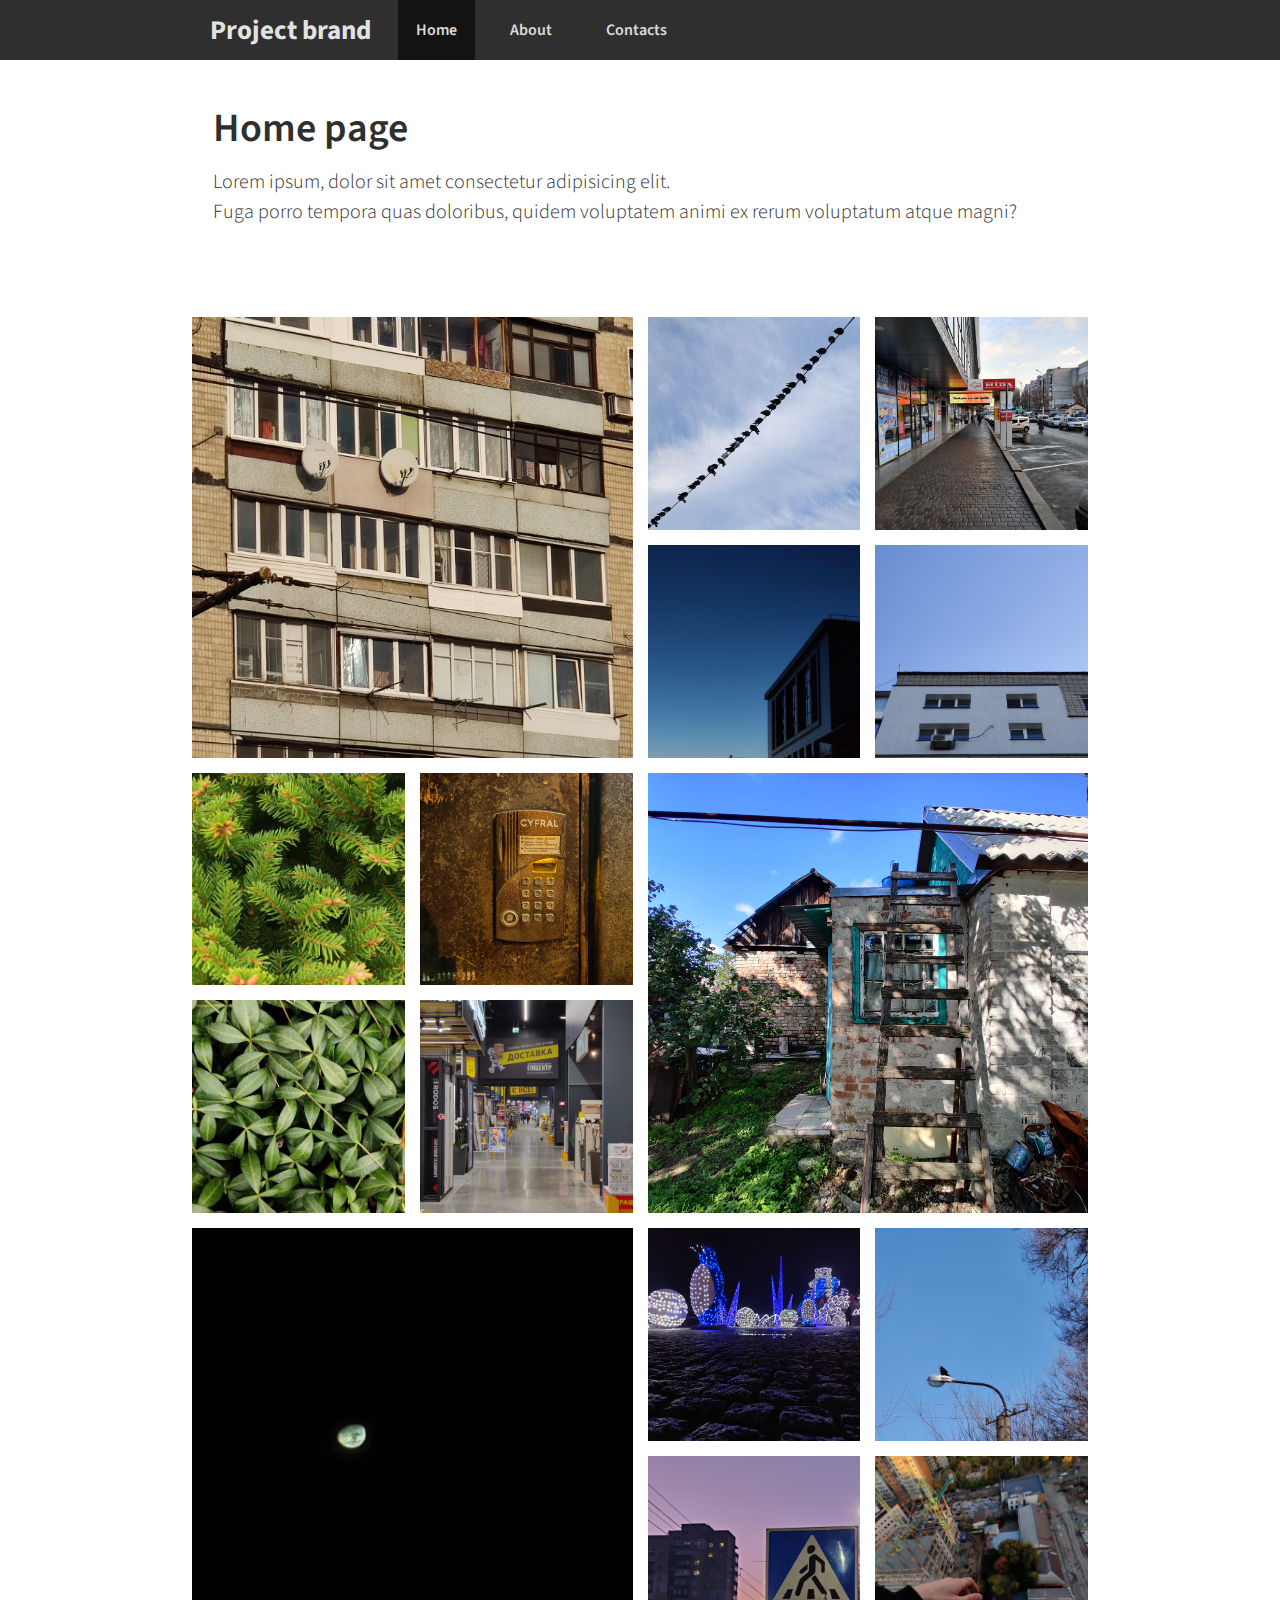
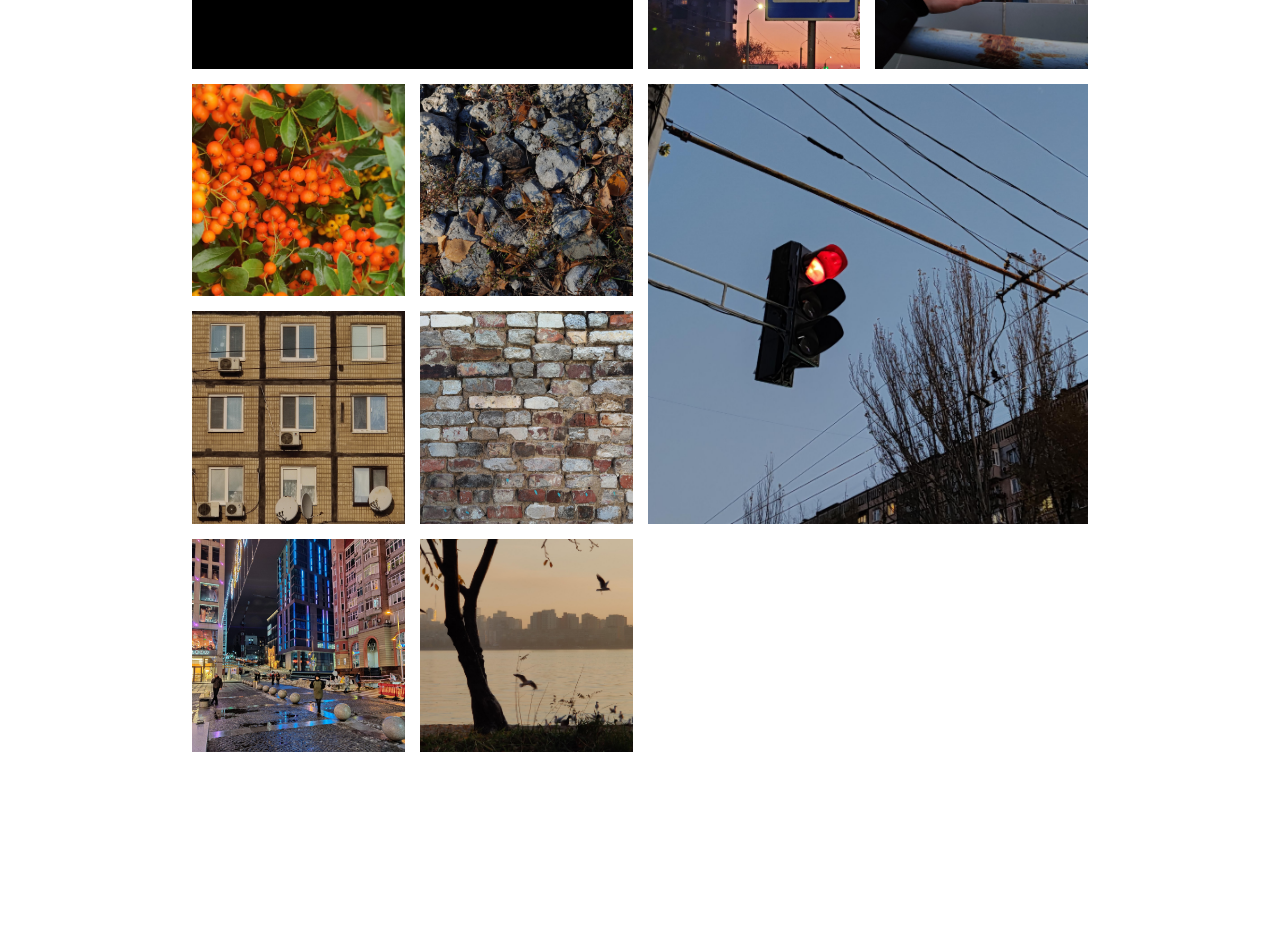
<file: index.html>
<!DOCTYPE html><html lang="en"><head><meta charset="UTF-8"><meta http-equiv="X-UA-Compatible" content="IE=edge"><meta name="viewport" content="width=device-width,initial-scale=1"><link rel="preconnect" href="https://fonts.googleapis.com"><link rel="preconnect" href="https://fonts.gstatic.com" crossorigin><link href="https://fonts.googleapis.com/css2?family=Merriweather:ital,wght@1,300&family=Source+Sans+Pro&display=swap" rel="stylesheet"><link rel="stylesheet" href="css/style.min.css"><title>Grid</title></head><body><nav class="navbar"><div class="container"><ul class="navbar__menu"><div class="navbar__flag-button"><span class="navbar__line"></span> <span class="navbar__line"></span> <span class="navbar__line"></span></div><li class="navbar__brand"><a class="navbar__link" href="index.html">Project brand</a></li><li class="navbar__element element--active"><a class="navbar__link" href="#">Home</a></li><li class="navbar__element"><a class="navbar__link" href="about.html">About</a></li><li class="navbar__element"><a class="navbar__link" href="contacts.html">Contacts</a></li></ul></div></nav><section class="promo"><div class="container"><h1 class="promo__title">Home page</h1><p class="promo__descr">Lorem ipsum, dolor sit amet consectetur adipisicing elit.<br>Fuga porro tempora quas doloribus, quidem voluptatem animi ex rerum voluptatum atque magni?</p></div></section><section class="gallery"><div class="container"><div class="gallery__grid-container"><div class="gallery__grid-item" id="balcons"><img src="img/balcons.jpg" alt="gallery" class="gallery__image"></div><div class="gallery__grid-item"><img src="img/birds.jpg" alt="gallery" class="gallery__image"></div><div class="gallery__grid-item"><img src="img/city.jpg" alt="gallery" class="gallery__image"></div><div class="gallery__grid-item"><img src="img/cold-sky.jpg" alt="gallery" class="gallery__image"></div><div class="gallery__grid-item"><img src="img/conditioner.jpg" alt="gallery" class="gallery__image"></div><div class="gallery__grid-item"><img src="img/fir-tree.jpg" alt="gallery" class="gallery__image"></div><div class="gallery__grid-item"><img src="img/intercom.jpg" alt="gallery" class="gallery__image"></div><div class="gallery__grid-item" id="ladder"><img src="img/ladder.jpg" alt="gallery" class="gallery__image"></div><div class="gallery__grid-item"><img src="img/leaves.jpg" alt="gallery" class="gallery__image"></div><div class="gallery__grid-item"><img src="img/mall.jpg" alt="gallery" class="gallery__image"></div><div class="gallery__grid-item" id="moon"><img src="img/moon.jpg" alt="gallery" class="gallery__image"></div><div class="gallery__grid-item"><img src="img/pinguins.jpg" alt="gallery" class="gallery__image"></div><div class="gallery__grid-item"><img src="img/raven.jpg" alt="gallery" class="gallery__image"></div><div class="gallery__grid-item"><img src="img/road-sign.jpg" alt="gallery" class="gallery__image"></div><div class="gallery__grid-item" id="roof"><img src="img/roof.jpg" alt="gallery" class="gallery__image"></div><div class="gallery__grid-item"><img src="img/rowan.jpg" alt="gallery" class="gallery__image"></div><div class="gallery__grid-item"><img src="img/stones.jpg" alt="gallery" class="gallery__image"></div><div class="gallery__grid-item" id="traffic-light"><img src="img/traffic-light.jpg" alt="gallery" class="gallery__image"></div><div class="gallery__grid-item"><img src="img/windows.jpg" alt="gallery" class="gallery__image"></div><div class="gallery__grid-item"><img src="img/bricks.jpg" alt="gallery" class="gallery__image"></div><div class="gallery__grid-item"><img src="img/center.jpg" alt="gallery" class="gallery__image"></div><div class="gallery__grid-item" id="beach"><img src="img/beach.jpg" alt="gallery" class="gallery__image"></div></div></div></section><script src="js/script.js"></script></body></html>
</file>
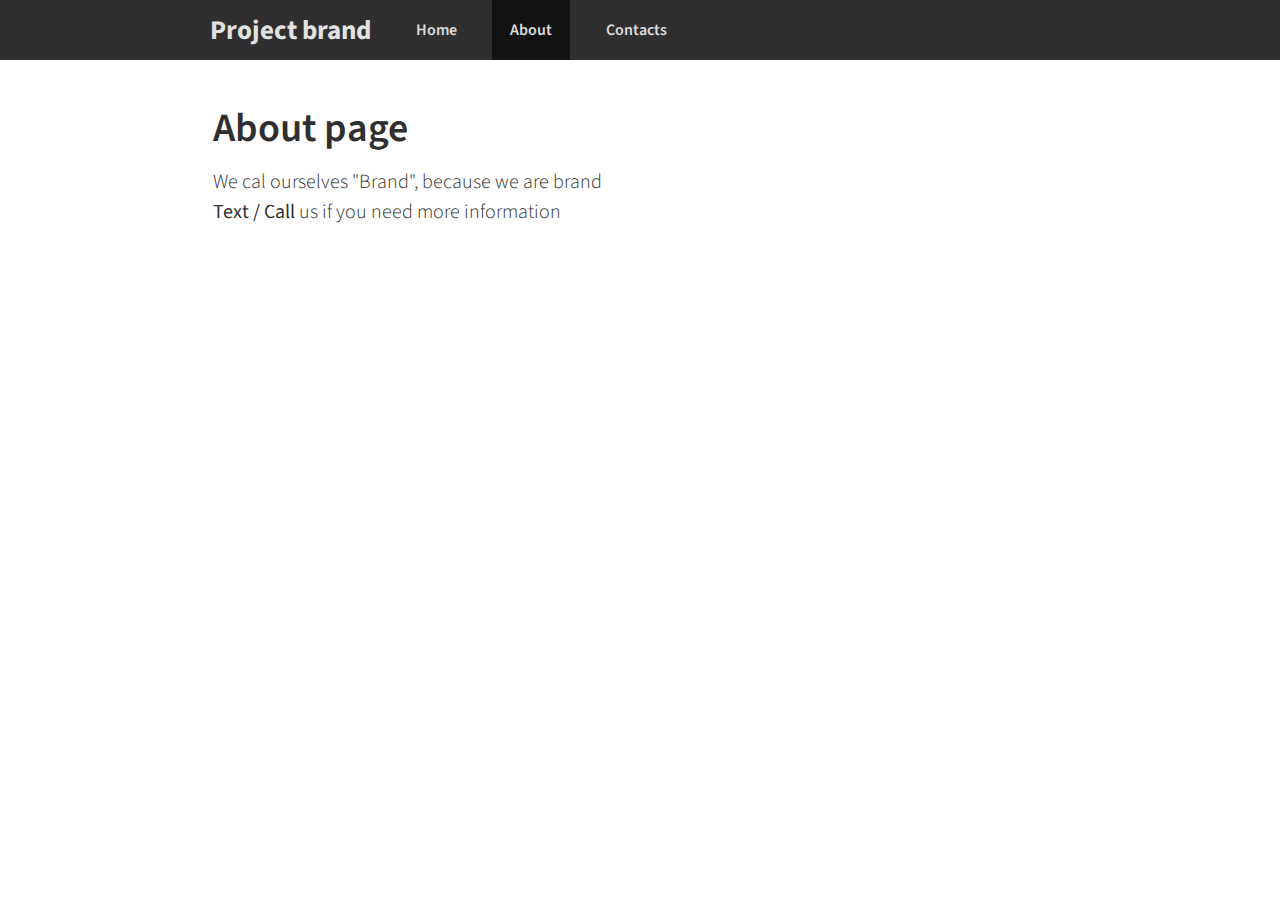
<file: about.html>
<!DOCTYPE html><html lang="en"><head><meta charset="UTF-8"><meta http-equiv="X-UA-Compatible" content="IE=edge"><meta name="viewport" content="width=device-width,initial-scale=1"><link rel="preconnect" href="https://fonts.googleapis.com"><link rel="preconnect" href="https://fonts.gstatic.com" crossorigin><link href="https://fonts.googleapis.com/css2?family=Merriweather:ital,wght@1,300&family=Source+Sans+Pro&display=swap" rel="stylesheet"><link rel="stylesheet" href="css/style.min.css"><title>Grid</title></head><body><nav class="navbar"><div class="container"><ul class="navbar__menu"><div class="navbar__flag-button"><span class="navbar__line"></span> <span class="navbar__line"></span> <span class="navbar__line"></span></div><li class="navbar__brand"><a class="navbar__link" href="index.html">Project brand</a></li><li class="navbar__element"><a class="navbar__link" href="index.html">Home</a></li><li class="navbar__element element--active"><a class="navbar__link" href="#">About</a></li><li class="navbar__element"><a class="navbar__link" href="contacts.html">Contacts</a></li></ul></div></nav><section class="promo"><div class="container"><h1 class="promo__title">About page</h1><p class="promo__descr">We cal ourselves "Brand", because we are brand<br><b>Text / Call </b>us if you need more information</p></div></section><script src="js/script.js"></script></body></html>
</file>
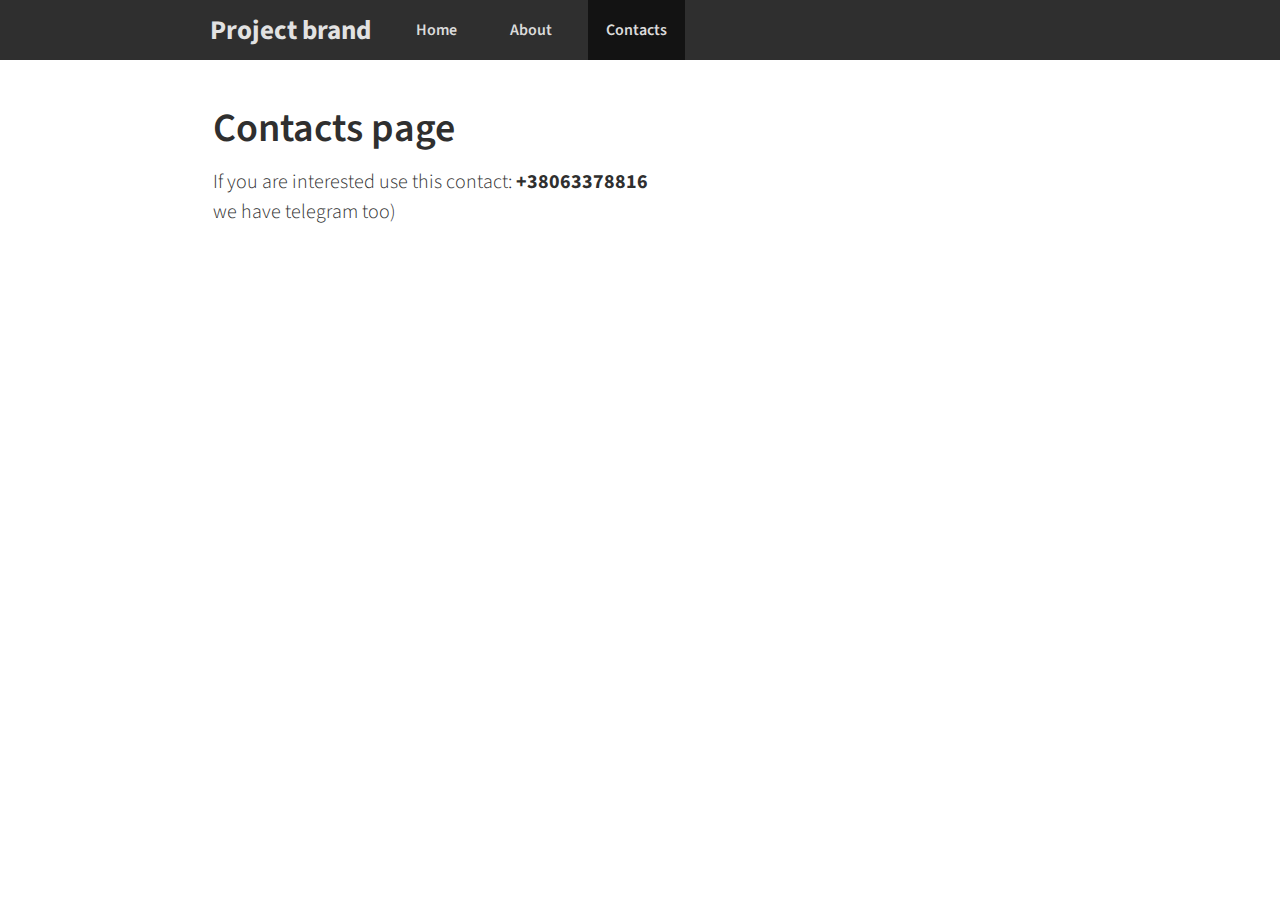
<file: contacts.html>
<!DOCTYPE html><html lang="en"><head><meta charset="UTF-8"><meta http-equiv="X-UA-Compatible" content="IE=edge"><meta name="viewport" content="width=device-width,initial-scale=1"><link rel="preconnect" href="https://fonts.googleapis.com"><link rel="preconnect" href="https://fonts.gstatic.com" crossorigin><link href="https://fonts.googleapis.com/css2?family=Merriweather:ital,wght@1,300&family=Source+Sans+Pro&display=swap" rel="stylesheet"><link rel="stylesheet" href="css/style.min.css"><title>Grid</title></head><body><nav class="navbar"><div class="container"><ul class="navbar__menu"><div class="navbar__flag-button"><span class="navbar__line"></span> <span class="navbar__line"></span> <span class="navbar__line"></span></div><li class="navbar__brand"><a class="navbar__link" href="index.html">Project brand</a></li><li class="navbar__element"><a class="navbar__link" href="index.html">Home</a></li><li class="navbar__element"><a class="navbar__link" href="about.html">About</a></li><li class="navbar__element element--active"><a class="navbar__link" href="#">Contacts</a></li></ul></div></nav><section class="promo"><div class="container"><h1 class="promo__title">Contacts page</h1><p class="promo__descr">If you are interested use this contact: <a class="promo__phone" href="tel:+38063378816">+38063378816</a><br>we have telegram too)</p></div></section><script src="js/script.js"></script></body></html>
</file>
<file: css/style.min.css>
*{box-sizing:border-box;margin:0;font-family:Merriweather,serif;font-family:"Source Sans Pro",sans-serif}.container{height:100%;padding:0 15%}.navbar{display:block;width:100%;height:60px;background-color:#2f2f2f}.navbar__flag-button{display:none}.navbar__menu{list-style-type:none;height:100%;display:flex;flex-direction:row;justify-content:flex-start;align-items:center;padding:0}.navbar__element{display:flex;align-items:center;height:100%;margin:0 1%;padding:0 2%;cursor:pointer}.navbar .element--active{background-color:#131313}.navbar__brand{padding:0 2%;position:relative}.navbar__brand .navbar__link{line-height:1;font-size:27px;font-weight:700;color:#e2e2e2;cursor:pointer}.navbar__brand .navbar__link:hover{color:#ececec}.navbar__link{color:#dbdbdb;font-size:16px;text-decoration:none;font-weight:600;height:100%;display:flex;align-items:center}.navbar__link:hover{color:#fff}.promo{padding:40px 30px}.promo__title{font-size:40px;font-weight:600;color:#2f2f2f;margin-bottom:10px}.promo__descr{font-size:20px;font-weight:300;line-height:30px;color:#2f2f2f}.promo__phone{text-decoration:none;color:#2f2f2f;font-weight:700}.promo__phone:hover{text-decoration:underline}.gallery{padding:50px 0 200px}.gallery .container{padding:0 15%}.gallery__grid-container{display:grid;gap:15px;grid-template-columns:repeat(4,minmax(50px,250px));justify-content:center}.gallery__grid-item{display:block;position:relative;padding:0 0 100% 0;overflow:hidden}.gallery__image{position:absolute;top:0;left:0;height:100%;-o-object-fit:cover;object-fit:cover;width:100%;transition:.4s all}.gallery__image:hover{transform:scale(1.1)}.gallery #balcons{grid-column:span 2;grid-row:span 2}.gallery #ladder{grid-column:span 2;grid-row:span 2}.gallery #traffic-light{grid-column:span 2;grid-row:span 2}.gallery #moon{grid-column:span 2;grid-row:span 2}@media(max-width:576px){.navbar{position:fixed;top:0;right:-34%;height:100vh;z-index:10;width:40vw;transition:.4s all}.navbar__flag-button{padding:10px 0;display:flex;position:absolute;top:20px;right:34.6vw;width:60px;height:60px;flex-direction:column;align-items:center;justify-content:space-evenly;background-color:tomato;border-radius:37%}.navbar__line{display:block;width:25px;height:3px;background-color:#e2e2e2}.navbar .container{padding:46px 16% 0}.navbar__menu{flex-direction:column;justify-content:space-around;height:50%}.navbar__element{height:35px;width:100%}.navbar__brand{height:50px}.navbar__brand .navbar__link{text-align:center;line-height:40px;font-size:30px}.navbar--active{right:0}.promo .container{padding:0 10%}.gallery{padding:30px 0 0}.gallery__grid-container{grid-template-columns:repeat(2,minmax(50px,250px))}}@media(max-width:530px){.promo__title{font-size:30px}.promo__descr{font-size:16px}}
</file>
